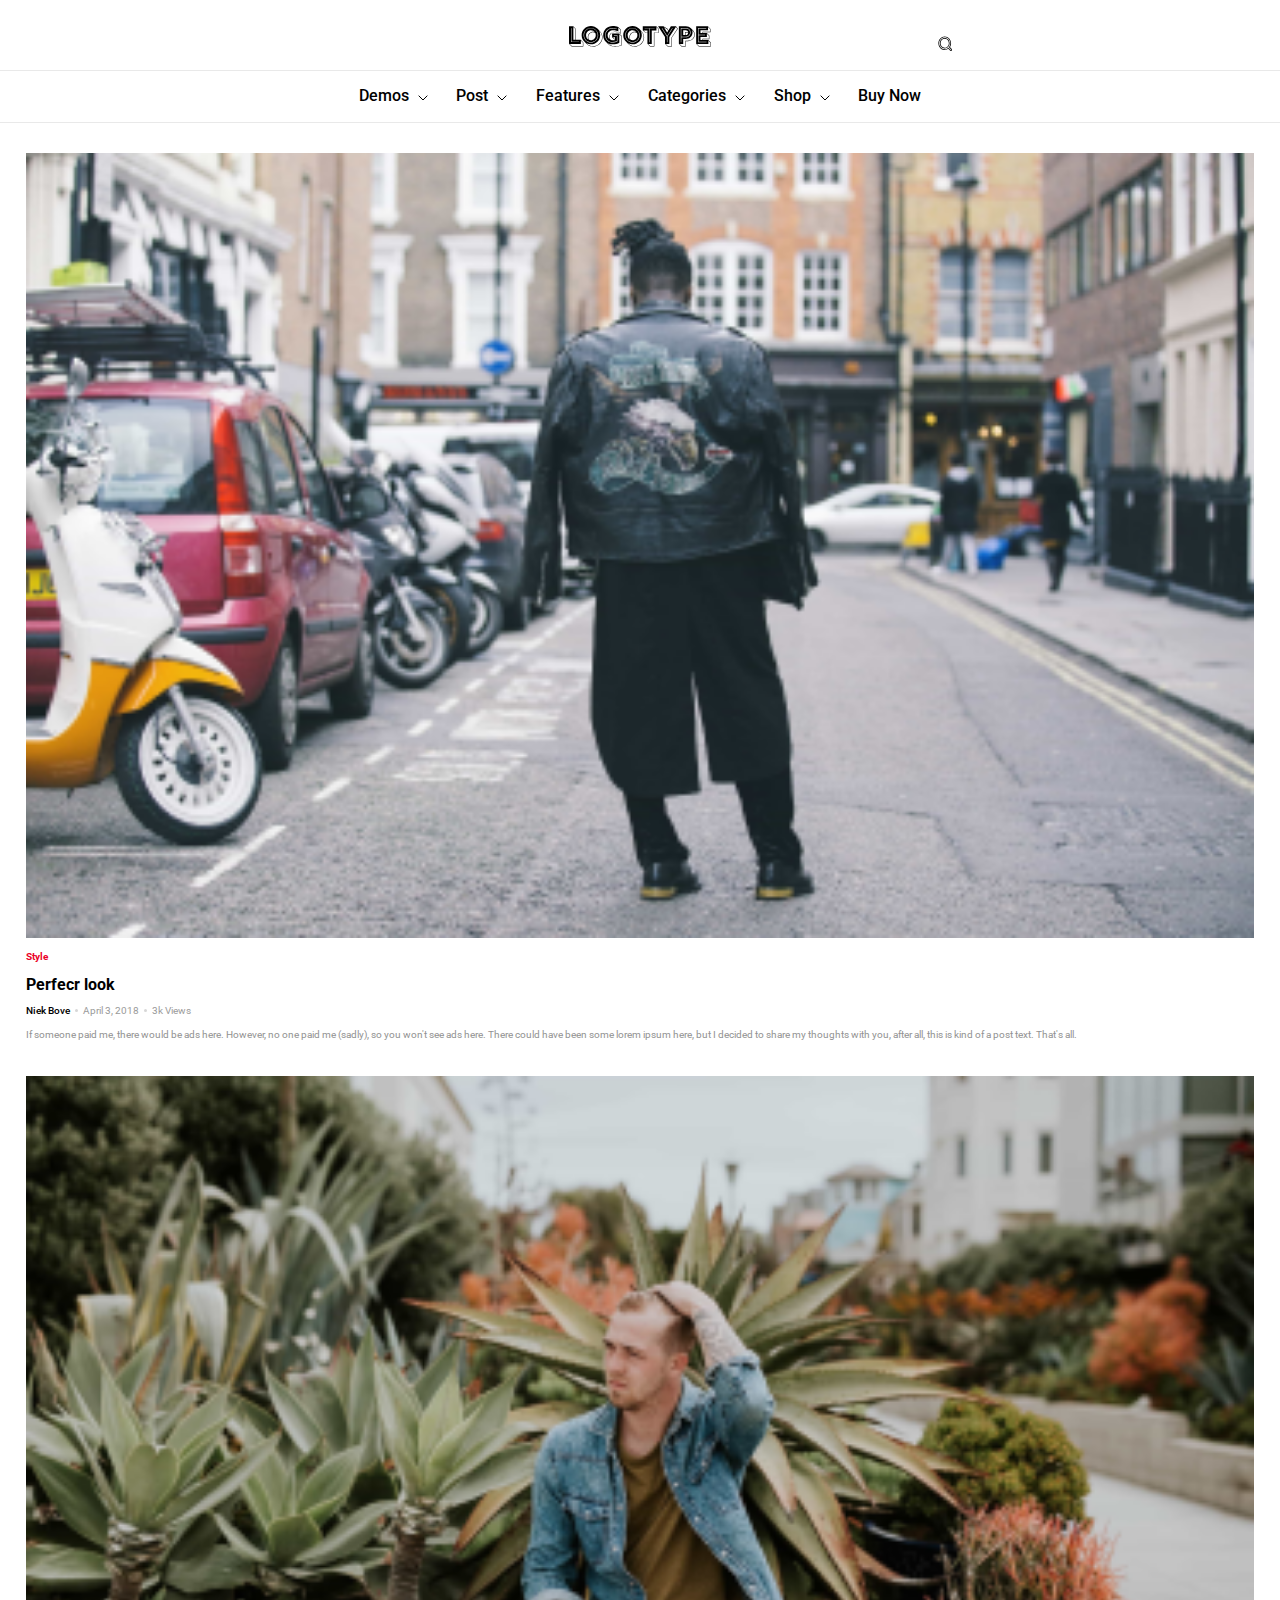
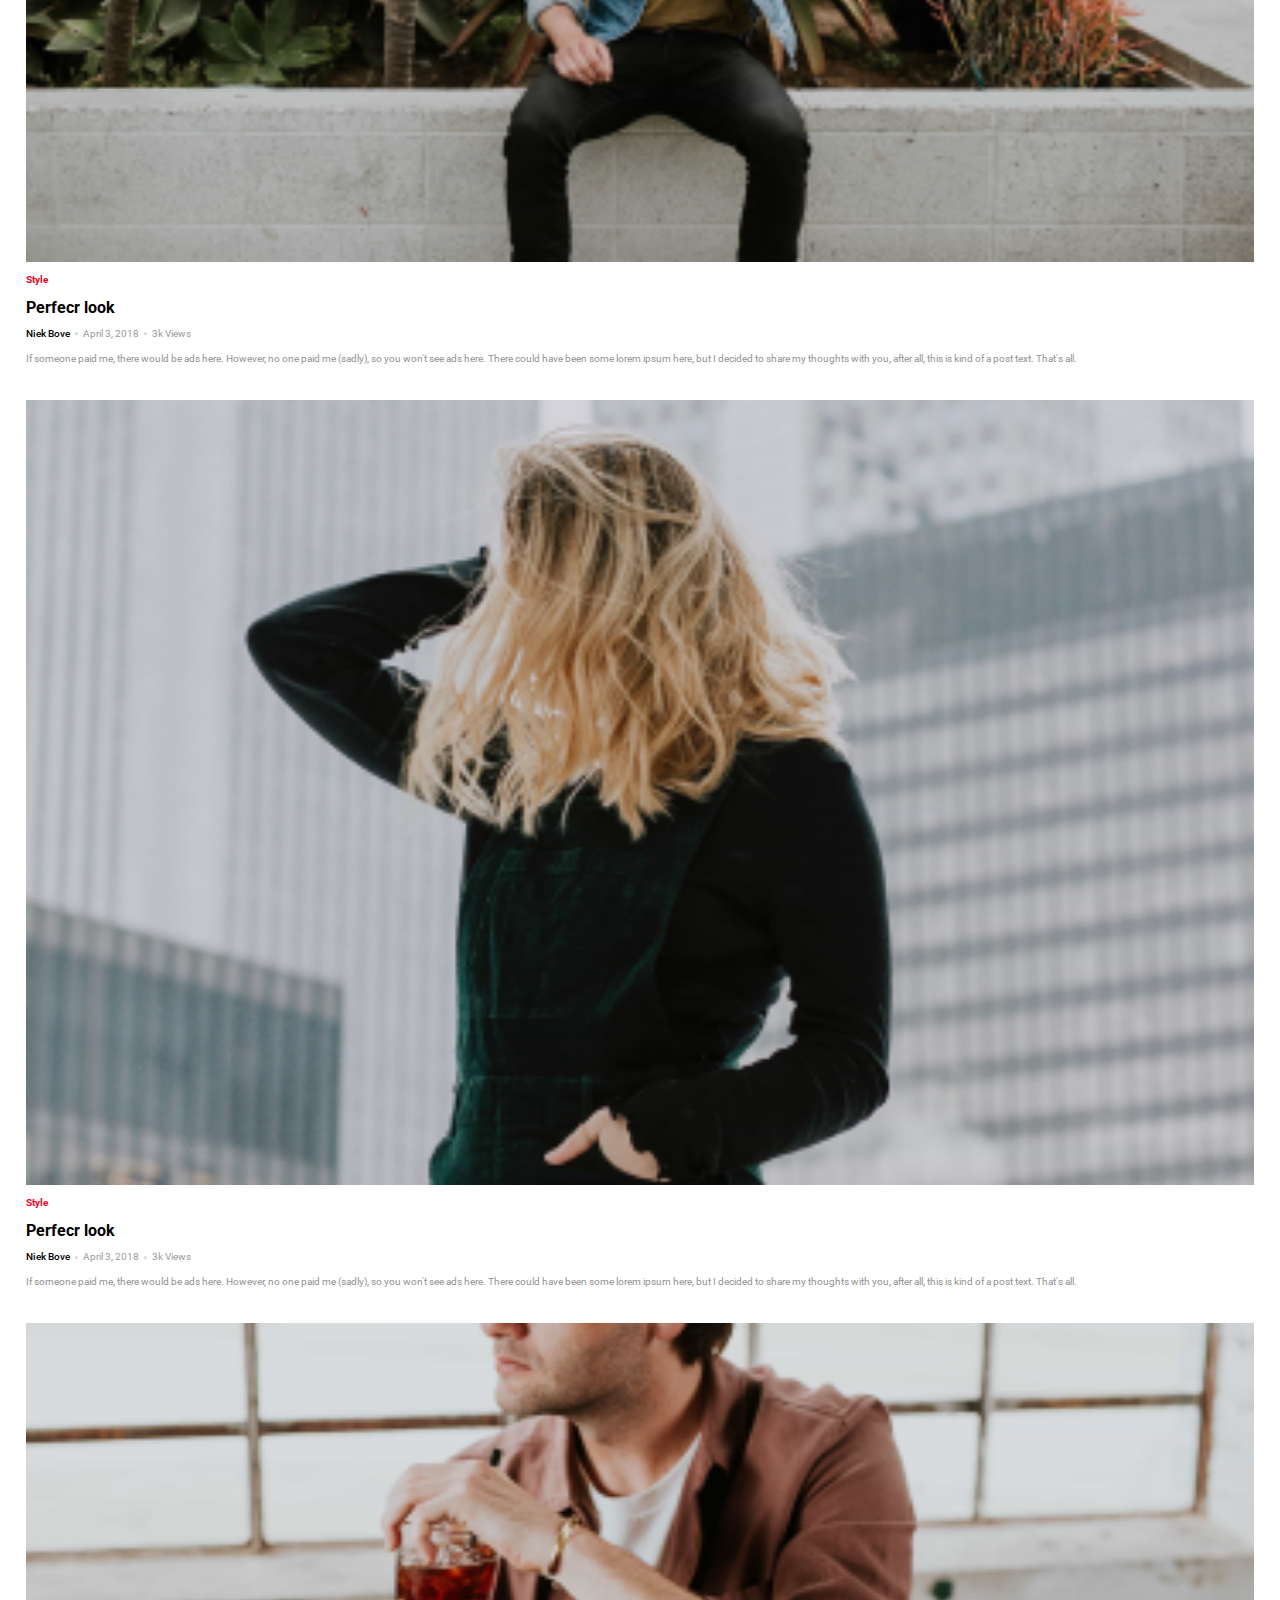
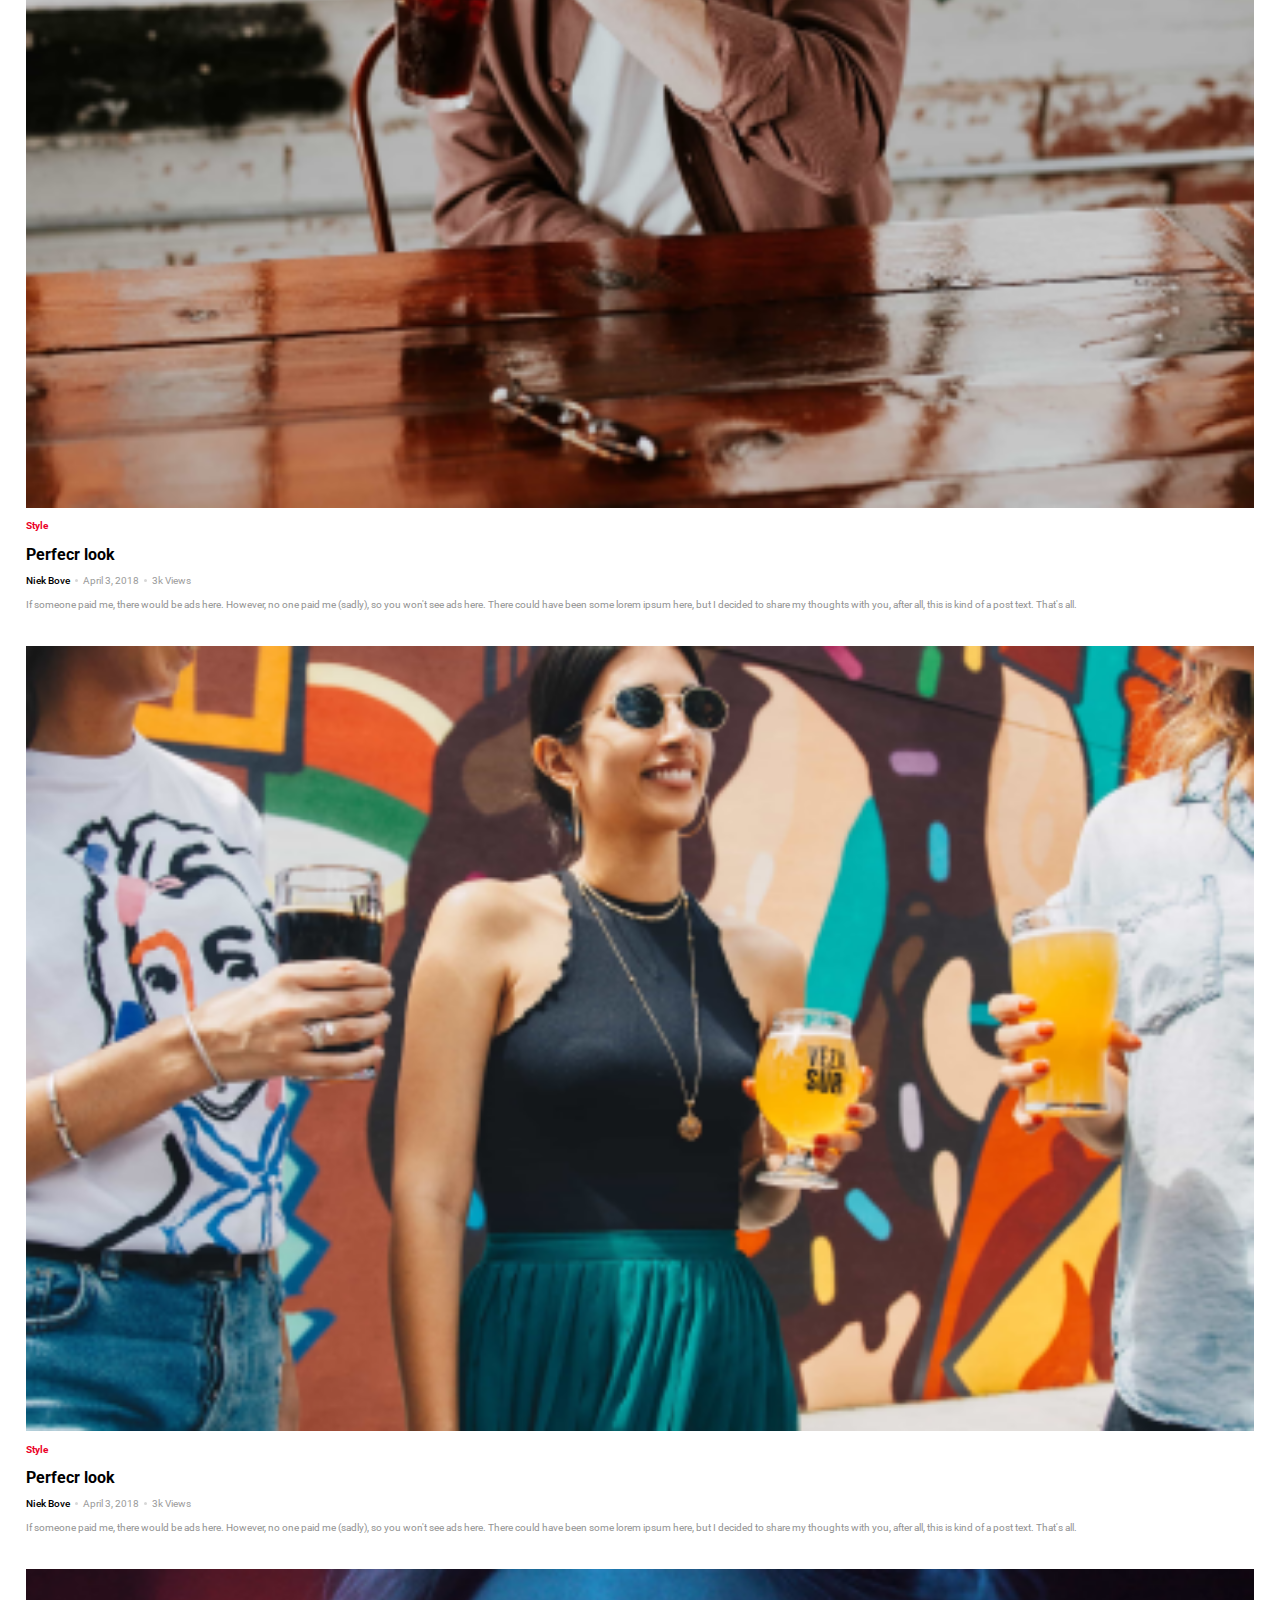
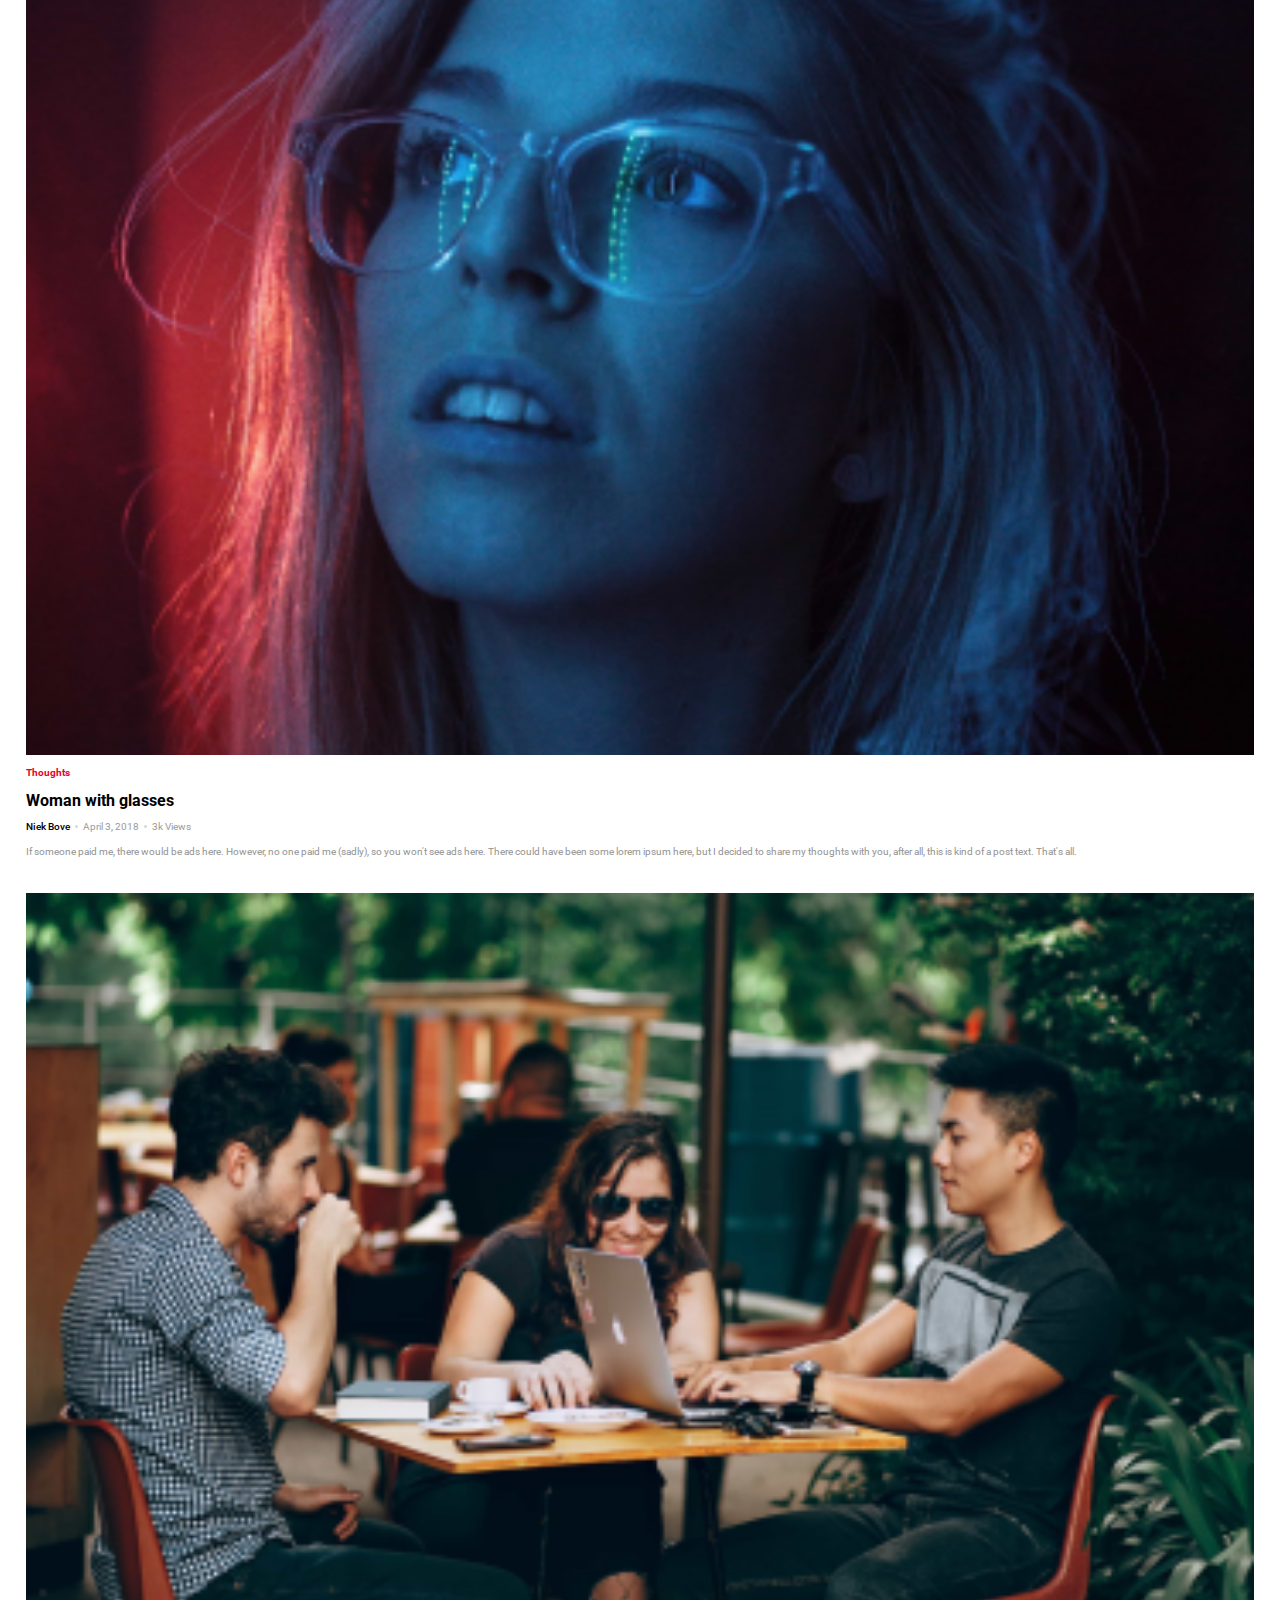
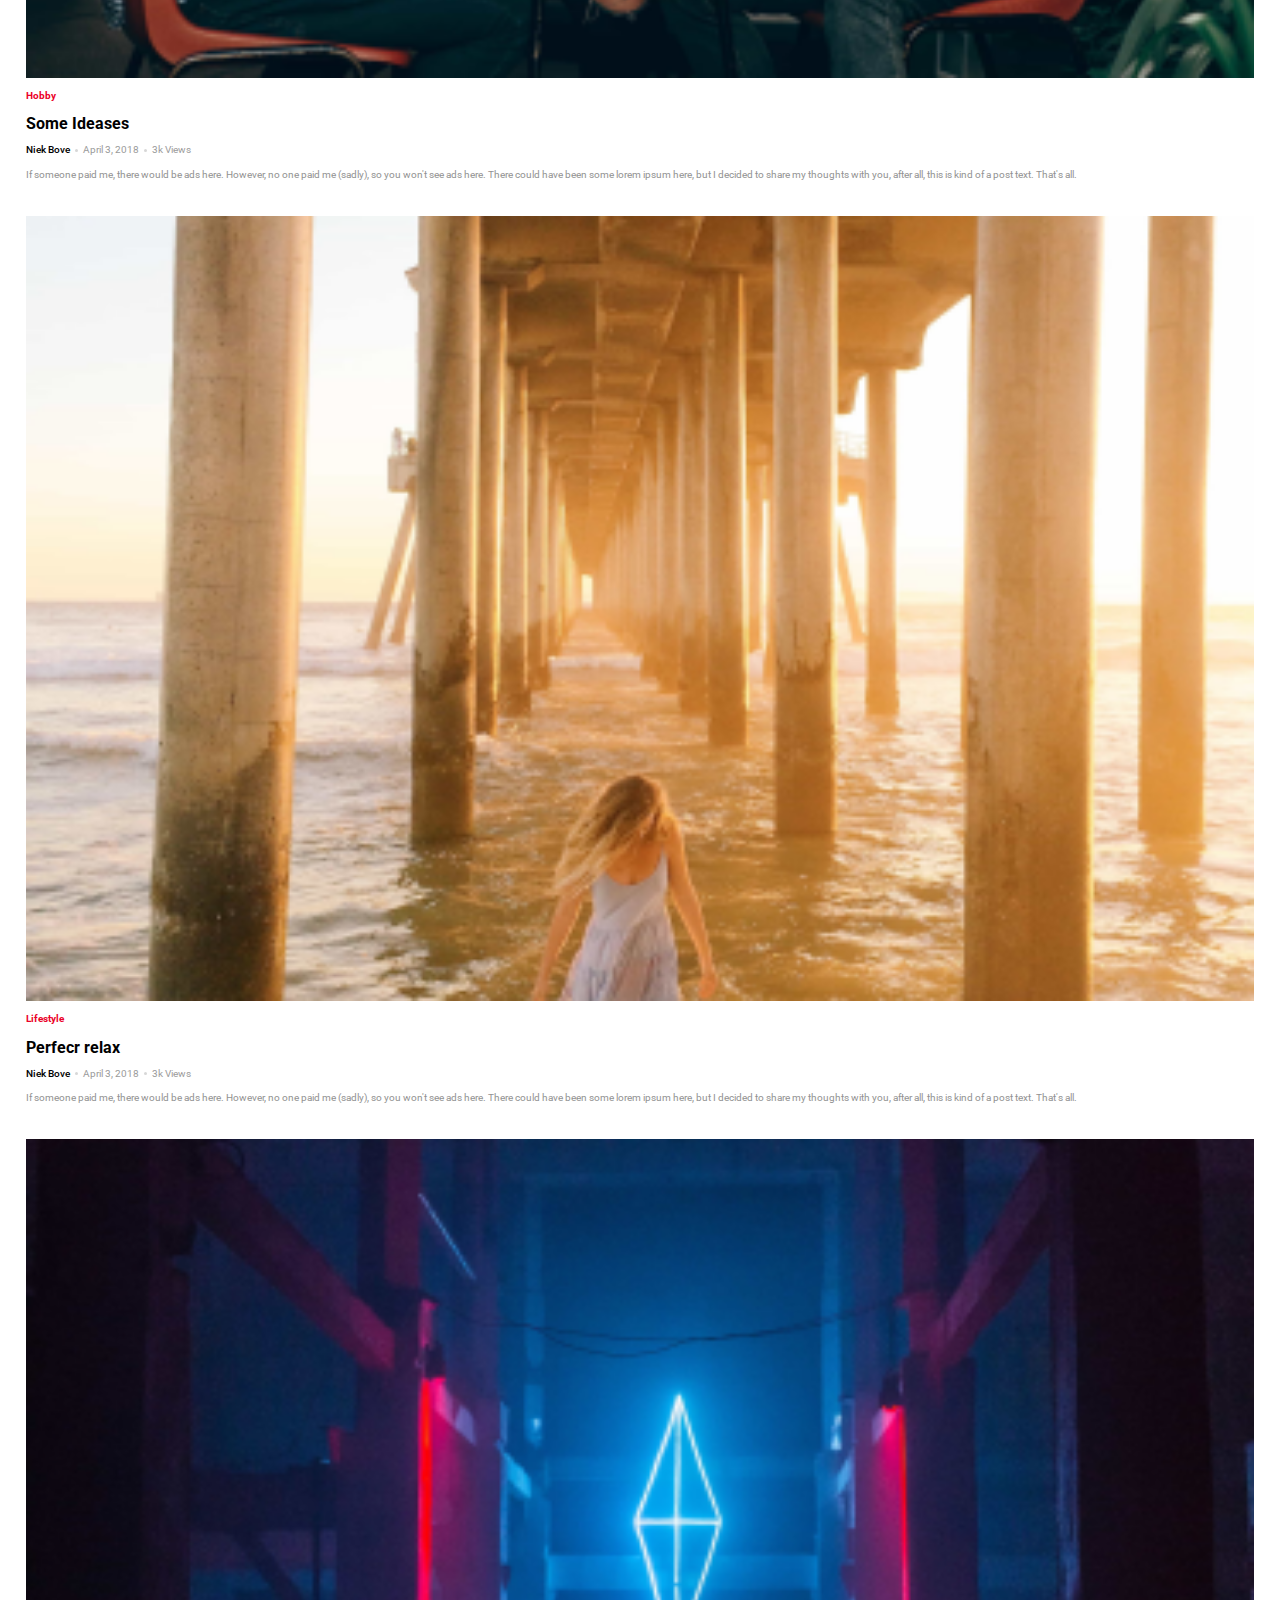
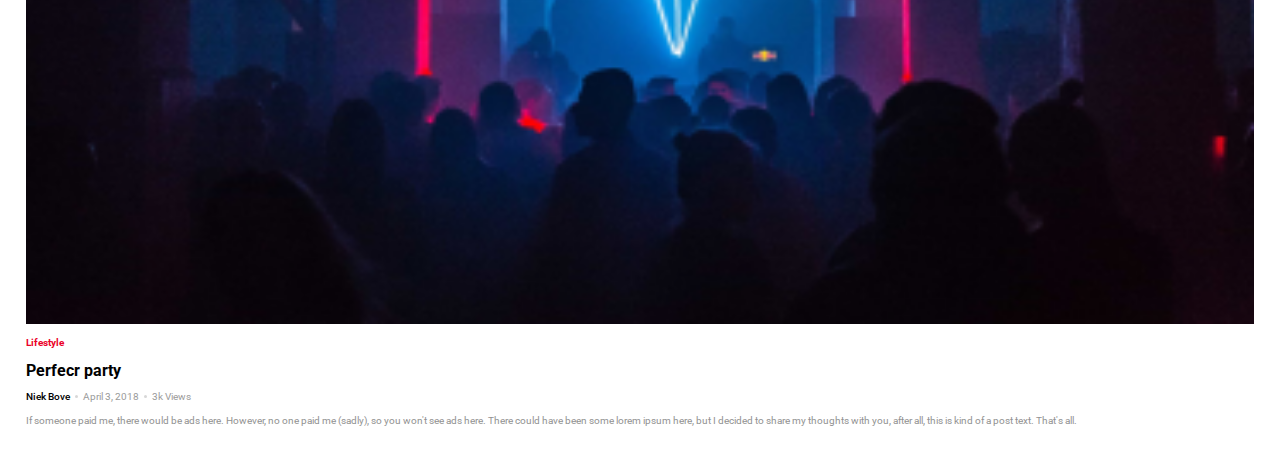
<file: Compiled-HTML/index.html>
<!DOCTYPE html><html> <head><meta charset="UTF-8"><meta name="viewport" content="width=device-width, user-scalable=no, initial-scale=1.0, maximum-scale=1.0, minimum-scale=1.0"><meta http-equiv="X-UA-Compatible" content="ie=edge"><link rel="stylesheet" href="../css/style.css"><title>блог на PUG</title></head><header class="header"> <div class="header__mobile"><div class="header__mobile-top"><img class="header__logo" src="../media/svg/Logotype.svg"><div class="header__close-btn"><span class="header__mobile-cross"></span></div></div><div class="header__bottom_mobile"><div class="header__select"><div class="header__select-header"><span class="header__select-current">Demos</span><div class="header__select-icon"><img class="header__select-icon" src="../media/svg/Select-icon.svg"></div></div><div class="header__select-body"><div class="header__select-item"><span class="header__select-item-text">Post Header</span></div><div class="header__select-item"><span class="header__select-item-text">Post Layout</span></div><div class="header__select-item"><span class="header__select-item-text">Share Buttons</span></div><div class="header__select-item"><span class="header__select-item-text">Gallery Post</span></div><div class="header__select-item"><span class="header__select-item-text">Video Post</span></div></div></div><div class="header__select"><div class="header__select-header"><span class="header__select-current">Post</span><div class="header__select-icon"><img class="header__select-icon" src="../media/svg/Select-icon.svg"></div></div><div class="header__select-body"><div class="header__select-item"><span class="header__select-item-text">Post Header</span></div><div class="header__select-item"><span class="header__select-item-text">Post Layout</span></div><div class="header__select-item"><span class="header__select-item-text">Share Buttons</span></div><div class="header__select-item"><span class="header__select-item-text">Gallery Post</span></div><div class="header__select-item"><span class="header__select-item-text">Video Post</span></div></div></div><div class="header__select"><div class="header__select-header"><span class="header__select-current">Features</span><div class="header__select-icon"><img class="header__select-icon" src="../media/svg/Select-icon.svg"></div></div><div class="header__select-body"><div class="header__select-item"><span class="header__select-item-text">Post Header</span></div><div class="header__select-item"><span class="header__select-item-text">Post Layout</span></div><div class="header__select-item"><span class="header__select-item-text">Share Buttons</span></div><div class="header__select-item"><span class="header__select-item-text">Gallery Post</span></div><div class="header__select-item"><span class="header__select-item-text">Video Post</span></div></div></div><div class="header__select"><div class="header__select-header"><span class="header__select-current">Categories</span><div class="header__select-icon"><img class="header__select-icon" src="../media/svg/Select-icon.svg"></div></div><div class="header__select-body"><div class="header__select-item"><span class="header__select-item-text">Post Header</span></div><div class="header__select-item"><span class="header__select-item-text">Post Layout</span></div><div class="header__select-item"><span class="header__select-item-text">Share Buttons</span></div><div class="header__select-item"><span class="header__select-item-text">Gallery Post</span></div><div class="header__select-item"><span class="header__select-item-text">Video Post</span></div></div></div><div class="header__select"><div class="header__select-header"><span class="header__select-current">Shop</span><div class="header__select-icon"><img class="header__select-icon" src="../media/svg/Select-icon.svg"></div></div><div class="header__select-body"><div class="header__select-item"><span class="header__select-item-text">Post Header</span></div><div class="header__select-item"><span class="header__select-item-text">Post Layout</span></div><div class="header__select-item"><span class="header__select-item-text">Share Buttons</span></div><div class="header__select-item"><span class="header__select-item-text">Gallery Post</span></div><div class="header__select-item"><span class="header__select-item-text">Video Post</span></div></div></div><a class="header__link" href="">Buy Now</a></div></div><div class="header__top"><div class="header__burger"><span class="header__burger-menu"></span></div><img class="header__logo" src="../media/svg/Logotype.svg" alt=""><div class="header__top_right"><input class="header__text-field" type="text" placeholder="Поиск"><button class="header__search"></button></div></div><div class="header__bottom"><div class="header__select"><div class="header__select-header"><span class="header__select-current">Demos</span><div class="header__select-icon"><img class="header__select-icon" src="../media/svg/Select-icon.svg"></div></div><div class="header__select-body"><div class="header__select-item"><span class="header__select-item-text">Post Header</span></div><div class="header__select-item"><span class="header__select-item-text">Post Layout</span></div><div class="header__select-item"><span class="header__select-item-text">Share Buttons</span></div><div class="header__select-item"><span class="header__select-item-text">Gallery Post</span></div><div class="header__select-item"><span class="header__select-item-text">Video Post</span></div></div></div><div class="header__select"><div class="header__select-header"><span class="header__select-current">Post</span><div class="header__select-icon"><img class="header__select-icon" src="../media/svg/Select-icon.svg"></div></div><div class="header__select-body"><div class="header__select-item"><span class="header__select-item-text">Post Header</span></div><div class="header__select-item"><span class="header__select-item-text">Post Layout</span></div><div class="header__select-item"><span class="header__select-item-text">Share Buttons</span></div><div class="header__select-item"><span class="header__select-item-text">Gallery Post</span></div><div class="header__select-item"><span class="header__select-item-text">Video Post</span></div></div></div><div class="header__select"><div class="header__select-header"><span class="header__select-current">Features</span><div class="header__select-icon"><img class="header__select-icon" src="../media/svg/Select-icon.svg"></div></div><div class="header__select-body"><div class="header__select-item"><span class="header__select-item-text">Post Header</span></div><div class="header__select-item"><span class="header__select-item-text">Post Layout</span></div><div class="header__select-item"><span class="header__select-item-text">Share Buttons</span></div><div class="header__select-item"><span class="header__select-item-text">Gallery Post</span></div><div class="header__select-item"><span class="header__select-item-text">Video Post</span></div></div></div><div class="header__select"><div class="header__select-header"><span class="header__select-current">Categories</span><div class="header__select-icon"><img class="header__select-icon" src="../media/svg/Select-icon.svg"></div></div><div class="header__select-body"><div class="header__select-item"><span class="header__select-item-text">Post Header</span></div><div class="header__select-item"><span class="header__select-item-text">Post Layout</span></div><div class="header__select-item"><span class="header__select-item-text">Share Buttons</span></div><div class="header__select-item"><span class="header__select-item-text">Gallery Post</span></div><div class="header__select-item"><span class="header__select-item-text">Video Post</span></div></div></div><div class="header__select"><div class="header__select-header"><span class="header__select-current">Shop</span><div class="header__select-icon"><img class="header__select-icon" src="../media/svg/Select-icon.svg"></div></div><div class="header__select-body"><div class="header__select-item"><span class="header__select-item-text">Post Header</span></div><div class="header__select-item"><span class="header__select-item-text">Post Layout</span></div><div class="header__select-item"><span class="header__select-item-text">Share Buttons</span></div><div class="header__select-item"><span class="header__select-item-text">Gallery Post</span></div><div class="header__select-item"><span class="header__select-item-text">Video Post</span></div></div></div><a class="header__link" href="">Buy Now</a></div></header><main> <div class="main"><div class="main__card"><div class="main__card-img"><img class="main__card-picture" src="../media/png/1.png" alt="изображение"></div><div class="main__card-type">Style</div><div class="main__card-topic">Perfecr look</div><div class="main__card-user"><span class="main__card-author">Niek Bove</span><span class="main__card-date">April 3, 2018</span><span class="main__card-views">3k Views </span></div><div class="main__card-description">If someone paid me, there would be ads here. However, no one paid me (sadly), so you won't see ads here. There could have been some lorem ipsum here, but I decided to share my thoughts with you, after all, this is kind of a post text. That's all.</div></div><div class="main__card"><div class="main__card-img"><img class="main__card-picture" src="../media/png/2.png" alt="изображение"></div><div class="main__card-type">Style</div><div class="main__card-topic">Perfecr look</div><div class="main__card-user"><span class="main__card-author">Niek Bove</span><span class="main__card-date">April 3, 2018</span><span class="main__card-views">3k Views </span></div><div class="main__card-description">If someone paid me, there would be ads here. However, no one paid me (sadly), so you won't see ads here. There could have been some lorem ipsum here, but I decided to share my thoughts with you, after all, this is kind of a post text. That's all.</div></div><div class="main__card"><div class="main__card-img"><img class="main__card-picture" src="../media/png/3.png" alt="изображение"></div><div class="main__card-type">Style</div><div class="main__card-topic">Perfecr look</div><div class="main__card-user"><span class="main__card-author">Niek Bove</span><span class="main__card-date">April 3, 2018</span><span class="main__card-views">3k Views </span></div><div class="main__card-description">If someone paid me, there would be ads here. However, no one paid me (sadly), so you won't see ads here. There could have been some lorem ipsum here, but I decided to share my thoughts with you, after all, this is kind of a post text. That's all.</div></div><div class="main__card"><div class="main__card-img"><img class="main__card-picture" src="../media/png/4.png" alt="изображение"></div><div class="main__card-type">Style</div><div class="main__card-topic">Perfecr look</div><div class="main__card-user"><span class="main__card-author">Niek Bove</span><span class="main__card-date">April 3, 2018</span><span class="main__card-views">3k Views </span></div><div class="main__card-description">If someone paid me, there would be ads here. However, no one paid me (sadly), so you won't see ads here. There could have been some lorem ipsum here, but I decided to share my thoughts with you, after all, this is kind of a post text. That's all.</div></div><div class="main__card"><div class="main__card-img"><img class="main__card-picture" src="../media/png/5.png" alt="изображение"></div><div class="main__card-type">Style</div><div class="main__card-topic">Perfecr look</div><div class="main__card-user"><span class="main__card-author">Niek Bove</span><span class="main__card-date">April 3, 2018</span><span class="main__card-views">3k Views </span></div><div class="main__card-description">If someone paid me, there would be ads here. However, no one paid me (sadly), so you won't see ads here. There could have been some lorem ipsum here, but I decided to share my thoughts with you, after all, this is kind of a post text. That's all.</div></div><div class="main__card"><div class="main__card-img"><img class="main__card-picture" src="../media/png/6.png" alt="изображение"></div><div class="main__card-type">Thoughts</div><div class="main__card-topic">Woman with glasses</div><div class="main__card-user"><span class="main__card-author">Niek Bove</span><span class="main__card-date">April 3, 2018</span><span class="main__card-views">3k Views </span></div><div class="main__card-description">If someone paid me, there would be ads here. However, no one paid me (sadly), so you won't see ads here. There could have been some lorem ipsum here, but I decided to share my thoughts with you, after all, this is kind of a post text. That's all.</div></div><div class="main__card"><div class="main__card-img"><img class="main__card-picture" src="../media/png/7.png" alt="изображение"></div><div class="main__card-type">Hobby</div><div class="main__card-topic">Some Ideases</div><div class="main__card-user"><span class="main__card-author">Niek Bove</span><span class="main__card-date">April 3, 2018</span><span class="main__card-views">3k Views </span></div><div class="main__card-description">If someone paid me, there would be ads here. However, no one paid me (sadly), so you won't see ads here. There could have been some lorem ipsum here, but I decided to share my thoughts with you, after all, this is kind of a post text. That's all.</div></div><div class="main__card"><div class="main__card-img"><img class="main__card-picture" src="../media/png/8.png" alt="изображение"></div><div class="main__card-type">Lifestyle</div><div class="main__card-topic">Perfecr relax</div><div class="main__card-user"><span class="main__card-author">Niek Bove</span><span class="main__card-date">April 3, 2018</span><span class="main__card-views">3k Views </span></div><div class="main__card-description">If someone paid me, there would be ads here. However, no one paid me (sadly), so you won't see ads here. There could have been some lorem ipsum here, but I decided to share my thoughts with you, after all, this is kind of a post text. That's all.</div></div><div class="main__card"><div class="main__card-img"><img class="main__card-picture" src="../media/png/9.png" alt="изображение"></div><div class="main__card-type">Lifestyle</div><div class="main__card-topic">Perfecr party</div><div class="main__card-user"><span class="main__card-author">Niek Bove</span><span class="main__card-date">April 3, 2018</span><span class="main__card-views">3k Views </span></div><div class="main__card-description">If someone paid me, there would be ads here. However, no one paid me (sadly), so you won't see ads here. There could have been some lorem ipsum here, but I decided to share my thoughts with you, after all, this is kind of a post text. That's all.</div></div></div></main></html>
</file>
<file: css/style.css>
@import "normalize.css";

@import url('https://fonts.googleapis.com/css2?family=Roboto:ital,wght@0,100..900;1,100..900&display=swap');

@import "header.css";
@import "main.css";
@import "adaptive_font_scale.css";
</file>
